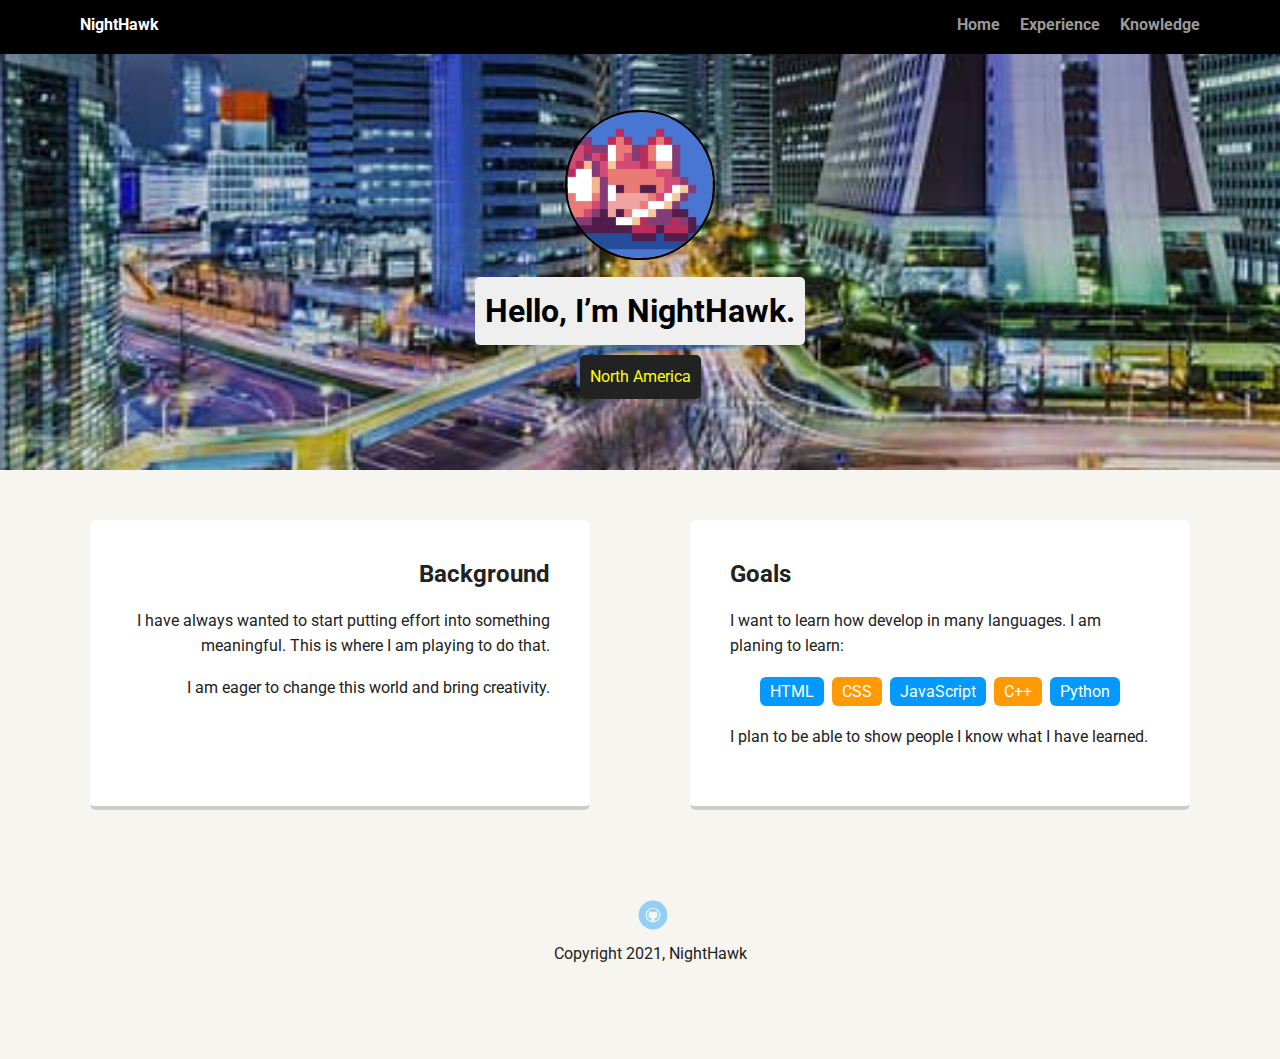
<file: index.html>
<!doctype html>
<html lang="en">
<head>
  <meta charset="utf-8">
  <title>NightHawk's Profile</title>
  <meta name="viewport" content="width=device-width, initial-scale=1.0">
  <link rel="stylesheet" href="styles.css">
  <link href="https://fonts.googleapis.com/css?family=Muli%7CRoboto:400,300,500,700,900" rel="stylesheet"></head>
  <body>

    <nav class="page-links">
        <ul class="nav">
          <li class="name">NightHawk</li>
          <li><a href="index.html">Home</a></li>
          <li><a href="experience.html">Experience</a></li>
          <li><a href="knowledge.html">Knowledge</a></li>
        </ul>
    </nav>

    <header>
      <img src="images/fox.png" alt="Drawing of Pixel Fox" class="profile-image">
      <h1 class="tag name">Hello, I’m NightHawk.</h1>
      <p class="tag location">North America</p>
    </header>

    <main class="flex">
      <section class="back">
        <h2>Background</h2>
        <p>I have always wanted to start putting effort into something meaningful. This is where I am playing to do that.</p>
        <p>I am eager to change this world and bring creativity.</p>
      </section>

      <section class="goal">
      <h2>Goals</h2>
        <p>I want to learn how develop in many languages. I am planing to learn:</p>
        <ul class="skills">
          <li>HTML</li>
          <li>CSS</li>
          <li>JavaScript</li>
          <li>C++</li>
          <li>Python</li>
        </ul>
        <p>I plan to be able to show people I know what I have learned.</p>
      </section>

    </main>
    <footer>
      <ul>
        <li><a href="https://github.com/CDotNightHawk" class="social github">Github</a></li>
      </ul>
      <p class="copyright">Copyright 2021, NightHawk</p>
    </footer>
  </body>
  </html>
</file>
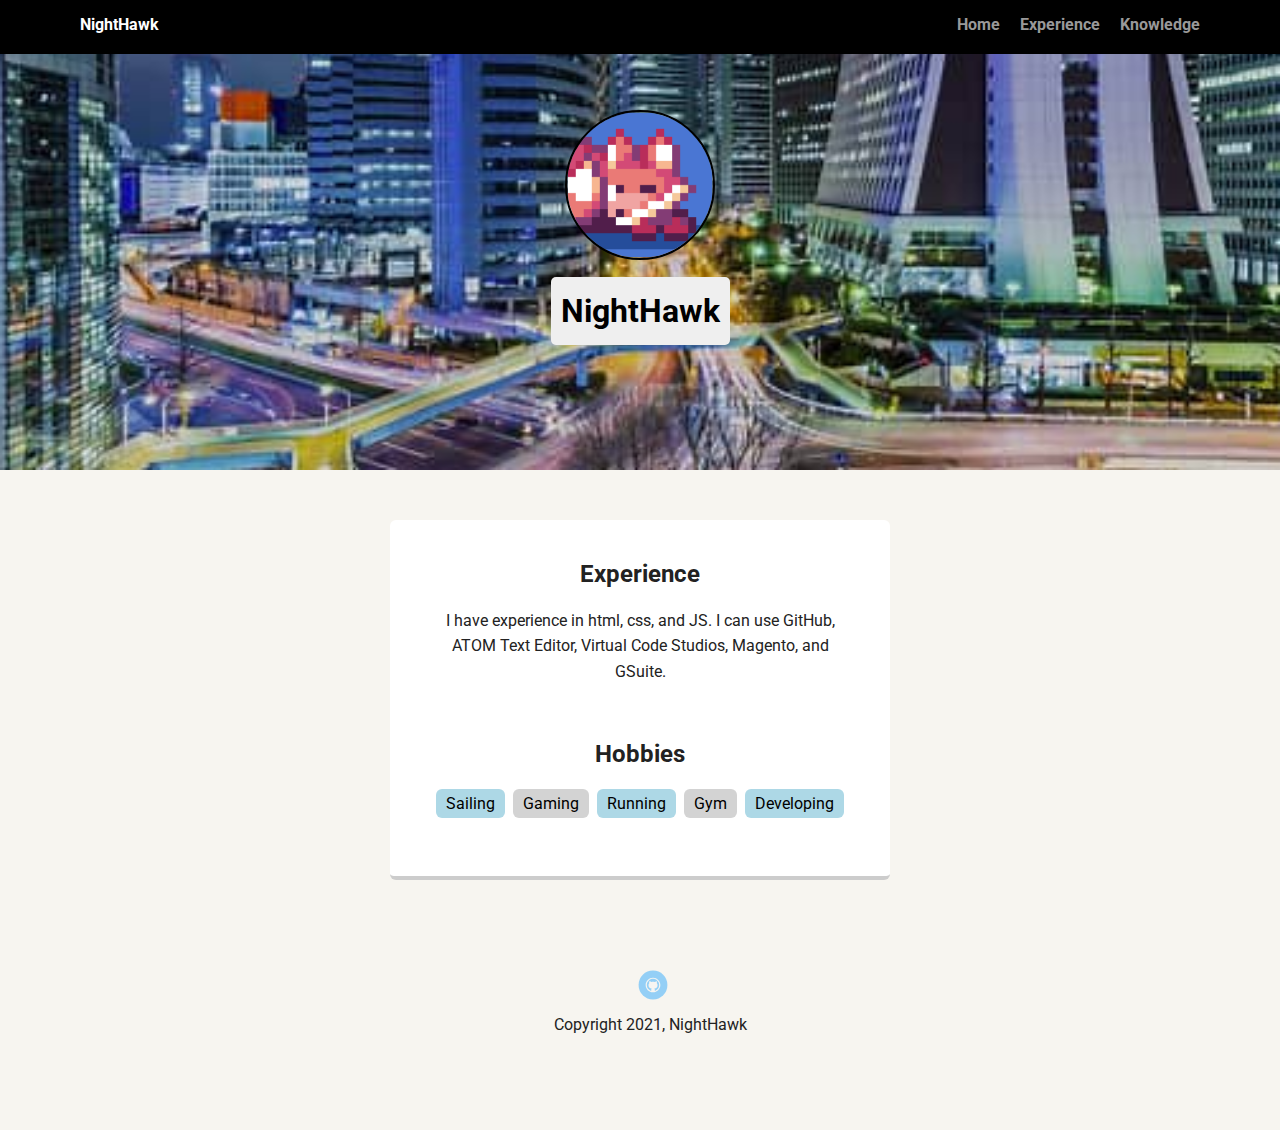
<file: experience.html>
<!doctype html>
<html lang="en">
<head>
  <meta charset="utf-8">
  <title>Experience</title>
  <meta name="viewport" content="width=device-width, initial-scale=1.0">
  <link rel="stylesheet" href="styles.css">
  <link href="https://fonts.googleapis.com/css?family=Muli%7CRoboto:400,300,500,700,900" rel="stylesheet"></head>
  <body>

    <nav class="page-links">
        <ul class="nav">
          <li class="name">NightHawk</li>
          <li><a href="index.html">Home</a></li>
          <li><a href="experience.html">Experience</a></li>
          <li><a href="knowledge.html">Knowledge</a></li>
        </ul>
      </nav>

    <header>
      <img src="images/fox.png" alt="Drawing of Pixel Fox" class="profile-image">
      <h1 class="tag name">NightHawk</h1>
    </header>

    <main class="flex2">
      <section class="exp">
        <h2 class="ex">Experience</h2>
        <p>I have experience in html, css, and JS. I can use GitHub, ATOM Text Editor, Virtual Code Studios, Magento, and GSuite.</p>
        <br>
        <h2 class="ex">Hobbies</h2>
        <ul class="hobbies">
          <li>Sailing</li>
          <li>Gaming</li>
          <li>Running</li>
          <li>Gym</li>
          <li>Developing</li>
        </ul>
      </section>
    </main>
    <footer>
      <ul>
        <li><a href="https://github.com/CDotNightHawk" class="social github">Github</a></li>
      </ul>
      <p class="copyright">Copyright 2021, NightHawk</p>
    </footer>
  </body>
  </html>
</file>
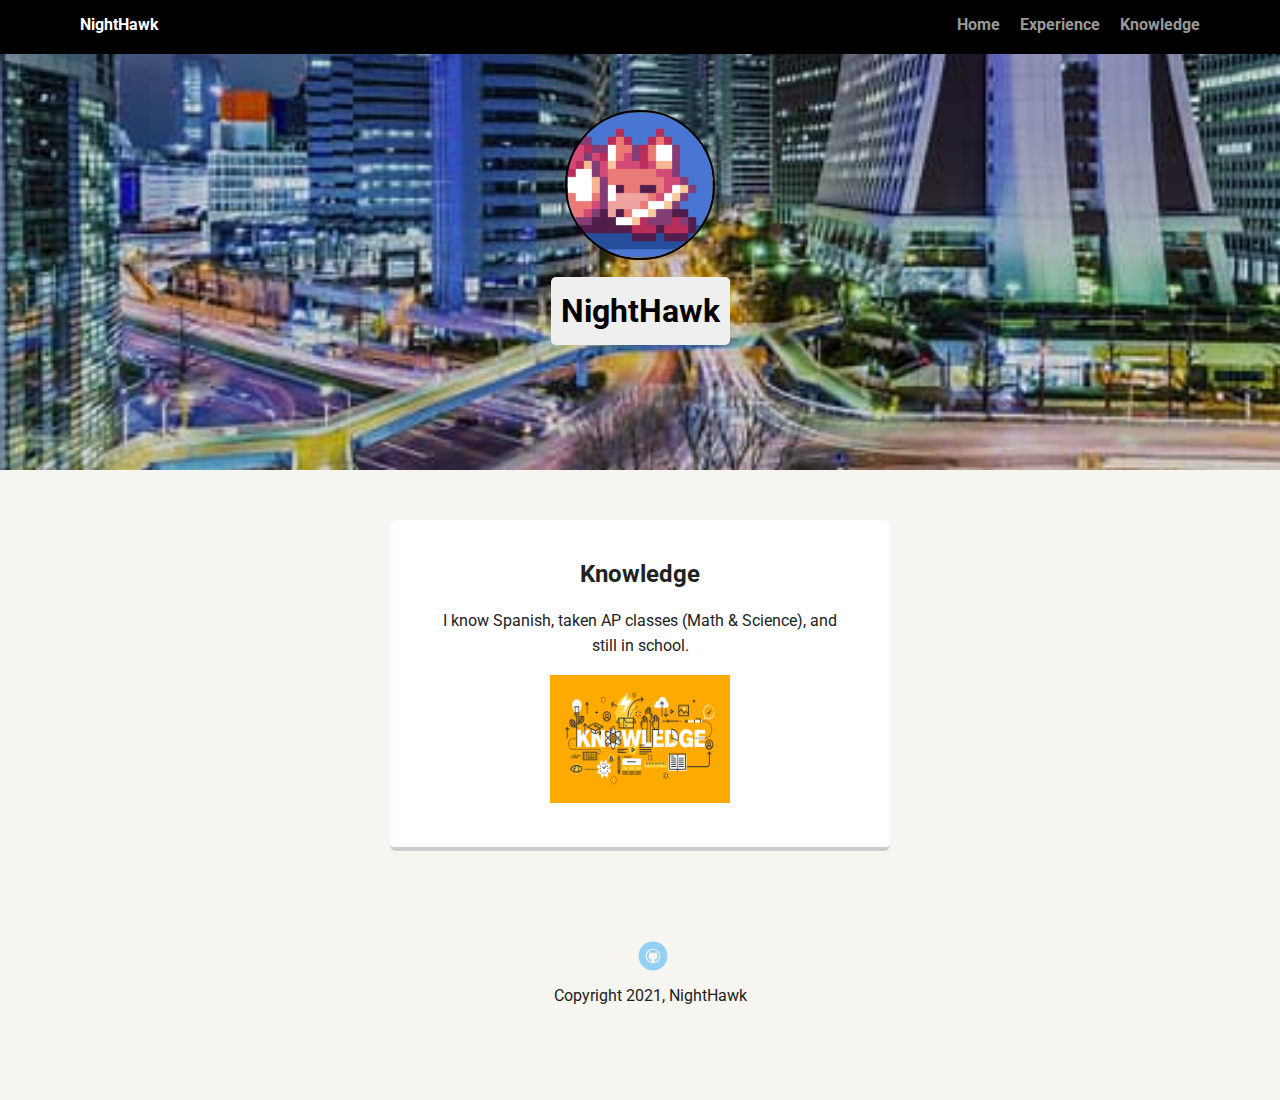
<file: knowledge.html>
<!doctype html>
<html lang="en">

<head>
    <meta charset="utf-8">
    <title>Knowledge</title>
    <meta name="viewport" content="width=device-width, initial-scale=1.0">
    <link rel="stylesheet" href="styles.css">
    <link href="https://fonts.googleapis.com/css?family=Muli%7CRoboto:400,300,500,700,900" rel="stylesheet">
</head>

<body>

    <nav class="page-links">
        <ul class="nav">
            <li class="name">NightHawk</li>
            <li><a href="index.html">Home</a></li>
            <li><a href="experience.html">Experience</a></li>
            <li><a href="knowledge.html">Knowledge</a></li>
        </ul>
    </nav>

    <header>
        <img src="images/fox.png" alt="Drawing of Pixel Fox" class="profile-image">
        <h1 class="tag name">NightHawk</h1>
    </header>

    <main class="flex2">
        <section class="know">
            <h2>Knowledge</h2>
            <p>I know Spanish, taken AP classes (Math & Science), and still in school.</p>
            <img src="images/Knowledge.png" alt="Background of " style="width:180px;height:128px;">
        </section>
    </main>
    <footer>
        <ul>
            <li><a href="https://github.com/CDotNightHawk" class="social github">Github</a></li>
        </ul>
        <p class="copyright">Copyright 2021, NightHawk</p>
    </footer>
</body>

</html>
</file>
<file: styles.css>
/* Global Layout Set-up */
* {
  box-sizing: border-box;
}

body {
  margin: 0;
  padding: 0;
  text-align: center;
  font-family: 'Roboto', sans-serif;
  color: #222;
  background: #f7f5f0;
}
/* Link Styles */

a {
  text-decoration: none;
  color: #999;
}
a:hover {
  color: #6633ff;
}

/* Section Styles */

.page-links {
  width: 100%;
  background: black;
  min-height: 30px;
  padding: 10px;
  position: fixed;
  text-align: center;
}
.nav {
  display: flex;
  justify-content: space-around;
  font-weight: 700;
  list-style-type: none;
  margin: 0 auto;
  padding: 0;
}

.nav .name {
    display: block;
    margin-right: auto;
    color: white;
}
.nav li {
  padding: 5px 10px 10px 10px;
}
.nav a {
  transition: all .5s;
}
.nav a:hover {
  color: white
}
.v {
  color: blue
}

header {
  text-align: center;
  background: url('images/city.jpg') no-repeat top center ;
  background-size: cover;
  overflow: hidden;
  padding-top: 60px;
}
header {
  line-height: 1.5;
}
header .profile-image {
  margin-top: 50px;
  width: 150px;
  height: 150px;
  border-radius: 50%;
  border: 2px solid black;
  transition: all .75s;
}
header .profile-image:hover {
  transform: scale(1.2) rotate(360deg);
}
.tag {
  background-color: #efefef;
  color: black;
  padding: 10px;
  border-radius: 5px;
  display: table;
  margin: 10px auto;
}
.location {
  background-color: #222;
  color: yellow;
}
.back {
  margin: 30px;
  padding: 20px 40px 40px;
  max-width: 500px;
  text-align: right;
  background: #fff;
  border-bottom: 4px solid #ccc;
  border-radius: 6px;
  transition: all .5s;
}
.back:hover {
  border-color: #ff99ff;
}

.goal {
  margin: 30px;
  padding: 20px 40px 40px;
  max-width: 500px;
  text-align: left;
  background: #fff;
  border-bottom: 4px solid #ccc;
  border-radius: 6px;
  transition: all .5s;
}
.goal:hover {
  border-color: #ffff99;
}

.exp {
  margin: 30px;
  padding: 20px 40px 40px;
  max-width: 500px;
  text-align: center;
  background: #fff;
  border-bottom: 4px solid #ccc;
  border-radius: 6px;
  transition: all .5s;
}
.exp:hover {
  border-color: #99ffff;
}

.ex {
  text-align: center;
}

.know {
  margin: 30px;
  padding: 20px 40px 40px;
  max-width: 500px;
  text-align: center;
  background: #fff;
  border-bottom: 4px solid #ccc;
  border-radius: 6px;
  transition: all .5s;
}
.know:hover {
  border-color: #1be225;
}

.know {
  text-align: center;
}

ul.skills {
  padding: 0;
  text-align: center;
}

.skills li {
  border-radius: 6px;
  display: inline-block;
  background: #ff9904;
  color: white;
  padding: 5px 10px;
  margin: 2px;
}

.skills li:nth-child(odd) {
  background: #0399ff;
}

ul.hobbies {
  padding: 0;
  text-align: center;
}

.hobbies li {
  border-radius: 6px;
  display: inline-block;
  background: lightgray;
  color: black;
  padding: 5px 10px;
  margin: 2px;
}

.hobbies li:nth-child(odd) {
  background: lightblue;
}

footer {
  width: 100%;
  min-height: 30px;
  padding: 20px 0 40px 20px;
}

footer .copyright {
  top: -8px;
  font-size: .75em;
}

footer ul {
  list-style-type: none;
  margin: 0;
  padding: 0;
}

footer ul li {
  display: inline-block;
}

a.social {
  display: inline-block;
  text-indent: -9999px;
  margin-left: 5px;
  width: 30px;
  height: 30px;
  background-size: 30px 30px;
  opacity: .4;
  transition: all .5s;
}
a.github {
  background-image: url(images/github.svg);
}
a.social:hover {
  opacity: 1;
}
.clearfix {
  clear: both;
}


/* Styles for larger screens */
@media screen and (min-width: 720px) {

  .flex {
      display: -ms-flexbox;      /* TWEENER - IE 10 */
      display: flex;
      max-width: 1200px;
      -ms-flex-pack: distribute;
      justify-content: space-around;
      margin: 0 auto;
  }

  .flex2 {
      display: -ms-flexbox;      /* TWEENER - IE 10 */
      display: flex;
      max-width: 5000px;
      -ms-flex-pack: distribute;
      justify-content: space-around;
      margin: 0 auto;
  }

  header {
    min-height: 470px;
  }

  .nav {
    max-width: 1200px;
    padding: 0 30px;
  }


  main {
    padding-top: 20px;
  }

  main p {
    line-height: 1.6em;
  }

  footer {
    font-size: 1.3em;
    max-width: 1200px;
    margin: 40px auto;
  }

}
</file>
